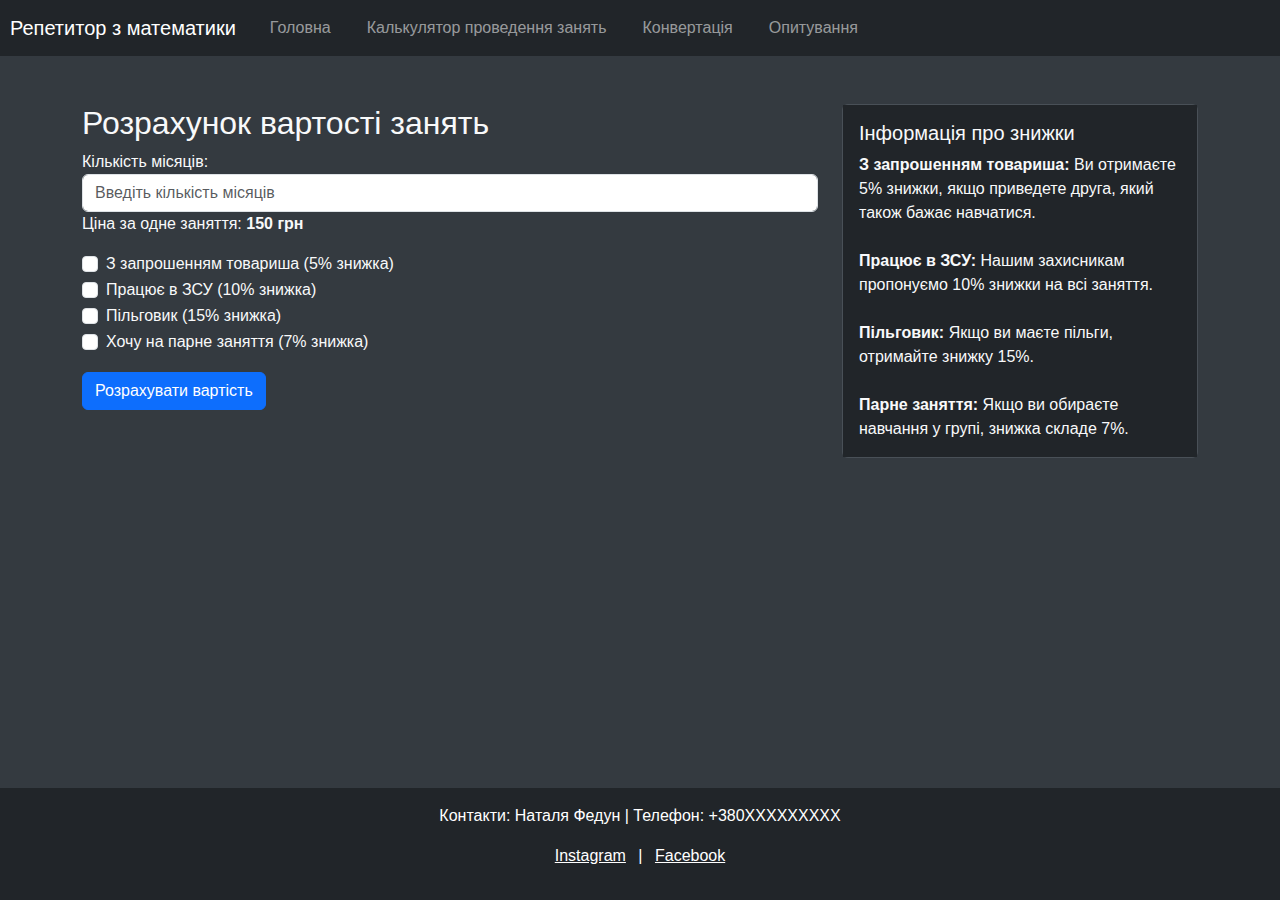
<file: calculator.html>
<!DOCTYPE html>
<html lang="uk">
<head>
    <meta charset="UTF-8">
    <title>Калькулятор проведення занять</title>
    <link href="https://cdn.jsdelivr.net/npm/bootstrap@5.3.3/dist/css/bootstrap.min.css" rel="stylesheet">
    <script src="https://cdn.jsdelivr.net/npm/bootstrap@5.3.3/dist/js/bootstrap.bundle.min.js"></script>
	    <link rel="stylesheet" href="styles.css">

</head>
<body>

    <!-- Меню -->
    <nav class="navbar navbar-expand-lg navbar-dark bg-dark">
        <a class="navbar-brand" href="index.html">Репетитор з математики</a>
        <button class="navbar-toggler" type="button" data-toggle="collapse" data-target="#navbarNav">
            <span class="navbar-toggler-icon"></span>
        </button>
        <div class="collapse navbar-collapse" id="navbarNav">
            <ul class="navbar-nav ml-auto">
                <li class="nav-item"><a class="nav-link" href="index.html">Головна</a></li>
                <li class="nav-item"><a class="nav-link" href="calculator.html">Калькулятор проведення занять</a></li>
                <li class="nav-item"><a class="nav-link" href="conversion.html">Конвертація</a></li>
                <li class="nav-item"><a class="nav-link" href="survey.html">Опитування</a></li>
            </ul>
        </div>
    </nav>

    <!-- Основний контент -->
    <div class="container my-5">
        <div class="row">
            <!-- Основний калькулятор -->
            <div class="col-md-8">
                <h2>Розрахунок вартості занять</h2>
                <div class="form-group">
                    <label for="num-months">Кількість місяців:</label>
                    <input type="number" id="num-months" class="form-control" placeholder="Введіть кількість місяців">
                </div>
                <p>Ціна за одне заняття: <strong>150 грн</strong></p>

                <div class="form-check">
                    <input type="checkbox" id="friend-checkbox" class="form-check-input">
                    <label class="form-check-label" for="friend-checkbox">З запрошенням товариша (5% знижка)</label>
                </div>
                <div class="form-check">
                    <input type="checkbox" id="military-checkbox" class="form-check-input">
                    <label class="form-check-label" for="military-checkbox">Працює в ЗСУ (10% знижка)</label>
                </div>
                <div class="form-check">
                    <input type="checkbox" id="privilege-checkbox" class="form-check-input">
                    <label class="form-check-label" for="privilege-checkbox">Пільговик (15% знижка)</label>
                </div>
                <div class="form-check">
                    <input type="checkbox" id="pair-checkbox" class="form-check-input">
                    <label class="form-check-label" for="pair-checkbox">Хочу на парне заняття (7% знижка)</label>
                </div>

                <button onclick="calculateCost()" class="btn btn-primary mt-3">Розрахувати вартість</button>
                <p id="calc-result" class="mt-3"></p>
                <p id="timer-message" class="mt-3" style="font-size: 1.2em;"></p>
            </div>

            <!-- Інформаційний блок з правого боку -->
            <div class="col-md-4">
                <div class="card">
                    <div class="card-body">
                        <h5 class="card-title">Інформація про знижки</h5>
                        <p class="card-text">
                            <strong>З запрошенням товариша:</strong> Ви отримаєте 5% знижки, якщо приведете друга, який також бажає навчатися.<br><br>
                            <strong>Працює в ЗСУ:</strong> Нашим захисникам пропонуємо 10% знижки на всі заняття.<br><br>
                            <strong>Пільговик:</strong> Якщо ви маєте пільги, отримайте знижку 15%.<br><br>
                            <strong>Парне заняття:</strong> Якщо ви обираєте навчання у групі, знижка складе 7%.
                        </p>
                    </div>
                </div>
            </div>

        </div>
		
    </div>

    <!-- Футер -->
    <footer class="bg-dark text-white text-center py-3">
        <p>Контакти: Наталя Федун | Телефон: +380XXXXXXXXX</p>
        <p>
            <a href="https://www.instagram.com/ваша_сторінка" class="text-white mx-2">Instagram</a> |
            <a href="https://www.facebook.com/ваша_сторінка" class="text-white mx-2">Facebook</a>
        </p>
    </footer>

    <script>
        function calculateCost() {
            const numMonths = parseInt(document.getElementById("num-months").value);
            const pricePerSession = 150;
            const sessionsPerMonth = 4;
            let totalSessions = numMonths * sessionsPerMonth;
            let totalCost = totalSessions * pricePerSession;

            // Застосування знижок
            if (document.getElementById("friend-checkbox").checked) totalCost *= 0.95; // 5% знижка
            if (document.getElementById("military-checkbox").checked) totalCost *= 0.90; // 10% знижка
            if (document.getElementById("privilege-checkbox").checked) totalCost *= 0.85; // 15% знижка
            if (document.getElementById("pair-checkbox").checked) totalCost *= 0.93; // 7% знижка

            document.getElementById("calc-result").innerHTML = `Загальна вартість: ${totalCost.toFixed(2)} грн на ${totalSessions} занять.`;

            // Таймер до закінчення навчання
            const endDate = new Date();
            endDate.setDate(endDate.getDate() + (numMonths * 30)); // Розрахунок кінцевої дати
            startEndTimer(endDate);
        }

        // Функція для запуску таймера до закінчення навчання
        function startEndTimer(endDate) {
            setInterval(() => {
                const now = new Date().getTime();
                const distance = endDate - now;

                if (distance < 0) {
                    document.getElementById("timer-message").innerHTML = "Ваше навчання завершено.";
                    return;
                }

                const days = Math.floor(distance / (1000 * 60 * 60 * 24));
                const hours = Math.floor((distance % (1000 * 60 * 60 * 24)) / (1000 * 60 * 60));
                const minutes = Math.floor((distance % (1000 * 60 * 60)) / (1000 * 60));
                const seconds = Math.floor((distance % (1000 * 60)) / 1000);

                document.getElementById("timer-message").innerHTML = `До закінчення вашого навчання залишилось: ${days}д ${hours}г ${minutes}хв ${seconds}с`;
            }, 1000);
        }
    </script>
</body>
</html>
</file>
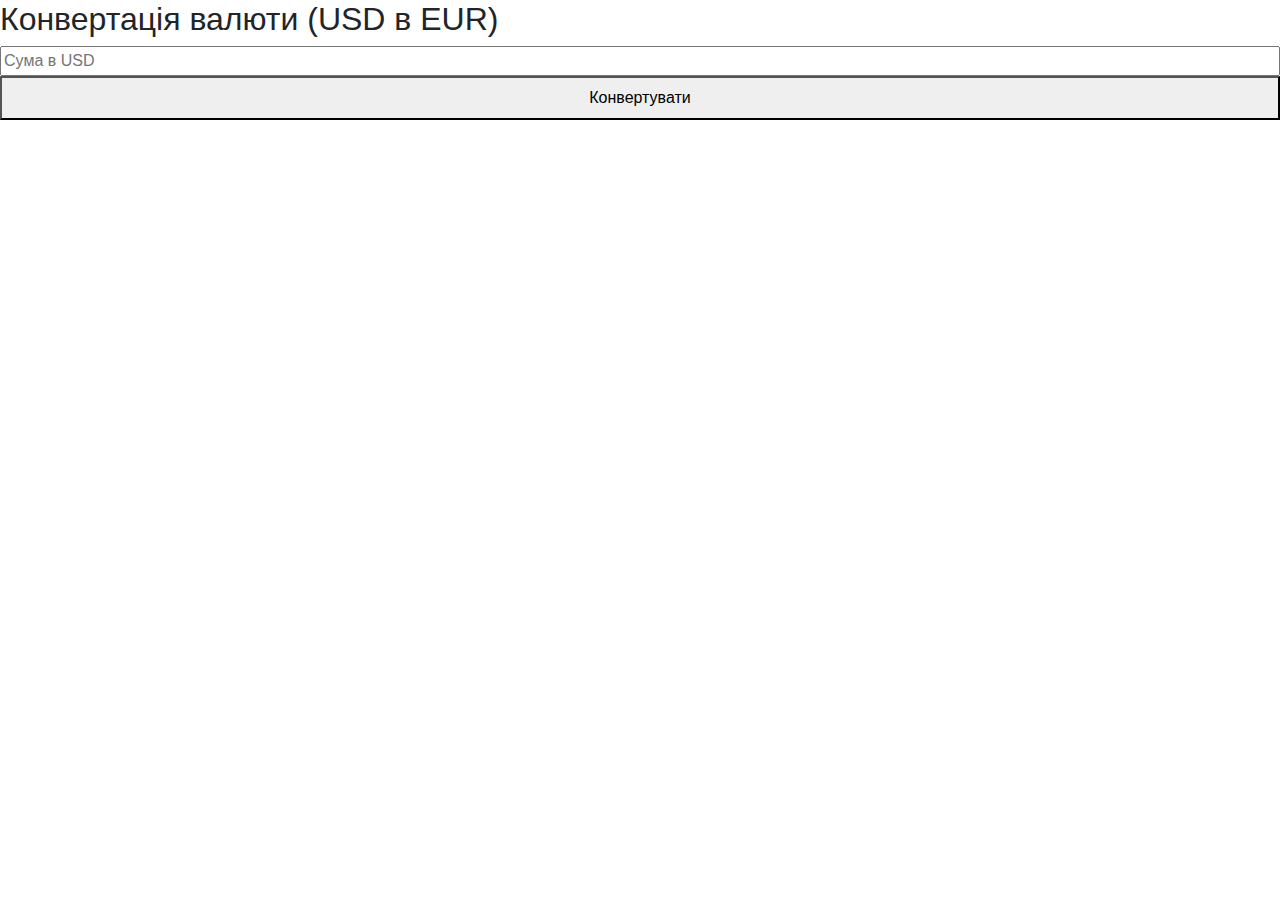
<file: conversion.html>
<!DOCTYPE html>
<html lang="uk">
<head>
    <meta charset="UTF-8">
    <title>Конвертація одиниць</title>
    <link rel="stylesheet" href="styles.css">
	<!-- Додаємо посилання на Bootstrap у <head> секцію -->
<link href="https://maxcdn.bootstrapcdn.com/bootstrap/4.5.2/css/bootstrap.min.css" rel="stylesheet">
<script src="https://ajax.googleapis.com/ajax/libs/jquery/3.5.1/jquery.min.js"></script>
<script src="https://cdnjs.cloudflare.com/ajax/libs/popper.js/1.16.0/umd/popper.min.js"></script>
<script src="https://maxcdn.bootstrapcdn.com/bootstrap/4.5.2/js/bootstrap.min.js"></script>

</head>
<body>
    <h2>Конвертація валюти (USD в EUR)</h2>
    <input type="number" id="usd" placeholder="Сума в USD">
    <button onclick="convertCurrency()">Конвертувати</button>
    <p id="conversion-result"></p>

    <script>
        function convertCurrency() {
            const usdAmount = parseFloat(document.getElementById("usd").value);
            const eurRate = 0.85; // приклад, можна додати динамічний курс
            const eurAmount = (usdAmount * eurRate).toFixed(2);
            document.getElementById("conversion-result").innerHTML = `Сума в EUR: ${eurAmount}`;
        }
    </script>
</body>
</html>
</file>
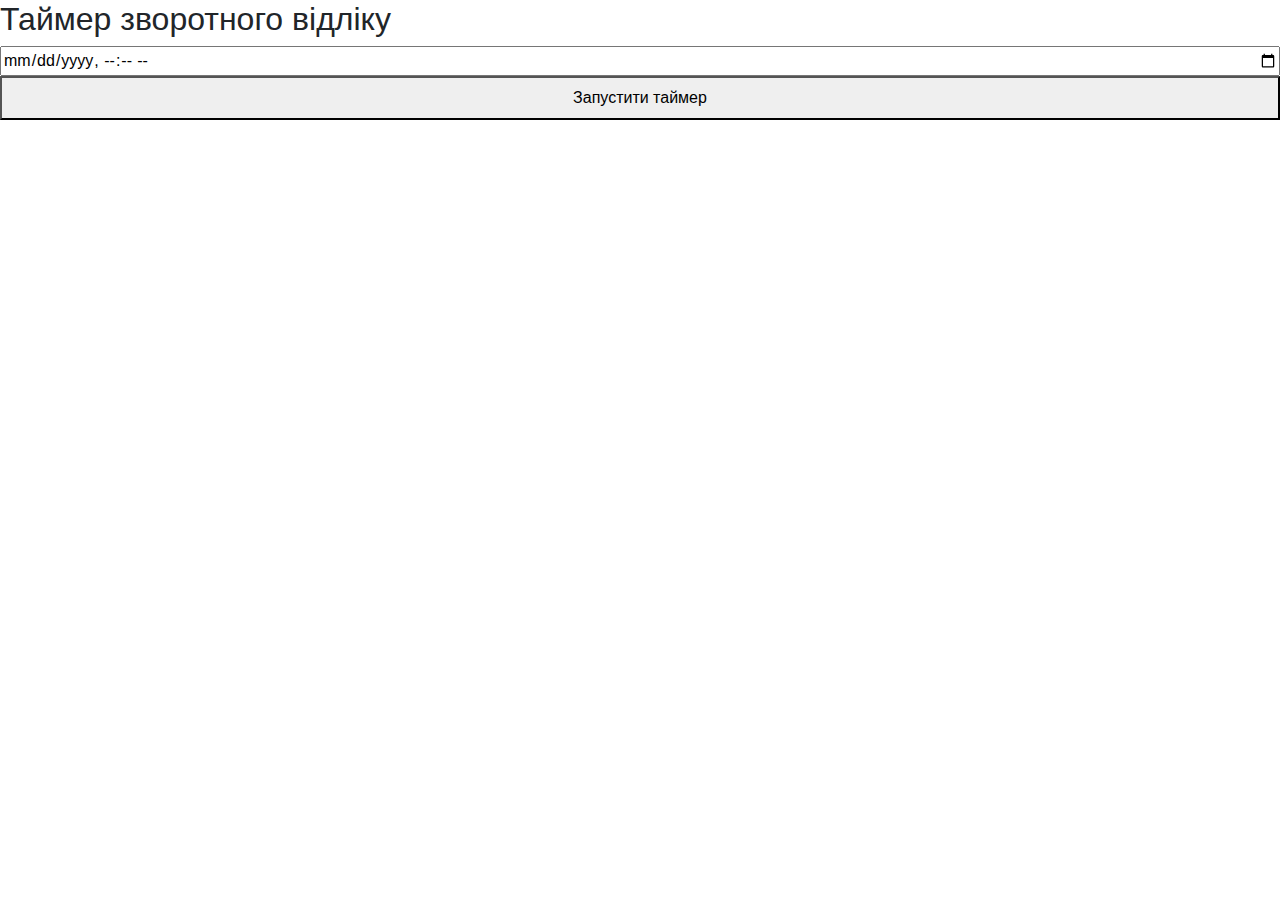
<file: countdown.html>
<!DOCTYPE html>
<html lang="uk">
<head>
    <meta charset="UTF-8">
    <title>Таймер зворотного відліку</title>
    <link rel="stylesheet" href="styles.css">
	<!-- Додаємо посилання на Bootstrap у <head> секцію -->
<link href="https://maxcdn.bootstrapcdn.com/bootstrap/4.5.2/css/bootstrap.min.css" rel="stylesheet">
<script src="https://ajax.googleapis.com/ajax/libs/jquery/3.5.1/jquery.min.js"></script>
<script src="https://cdnjs.cloudflare.com/ajax/libs/popper.js/1.16.0/umd/popper.min.js"></script>
<script src="https://maxcdn.bootstrapcdn.com/bootstrap/4.5.2/js/bootstrap.min.js"></script>

</head>
<body>
    <h2>Таймер зворотного відліку</h2>
    <input type="datetime-local" id="countdown-date" />
    <button onclick="startCountdown()">Запустити таймер</button>
    <p id="timer-display"></p>

    <script>
        let countdownInterval;
        
        function startCountdown() {
            const countdownDate = new Date(document.getElementById("countdown-date").value).getTime();
            
            if (isNaN(countdownDate)) {
                alert("Виберіть дату та час.");
                return;
            }
            
            countdownInterval = setInterval(() => {
                const now = new Date().getTime();
                const distance = countdownDate - now;
                
                if (distance < 0) {
                    clearInterval(countdownInterval);
                    document.getElementById("timer-display").innerHTML = "Час вийшов!";
                    return;
                }

                const days = Math.floor(distance / (1000 * 60 * 60 * 24));
                const hours = Math.floor((distance % (1000 * 60 * 60 * 24)) / (1000 * 60 * 60));
                const minutes = Math.floor((distance % (1000 * 60 * 60)) / (1000 * 60));
                const seconds = Math.floor((distance % (1000 * 60)) / 1000);
                
                document.getElementById("timer-display").innerHTML = `${days}д ${hours}г ${minutes}хв ${seconds}с`;
            }, 1000);
        }
    </script>
</body>
</html>
</file>
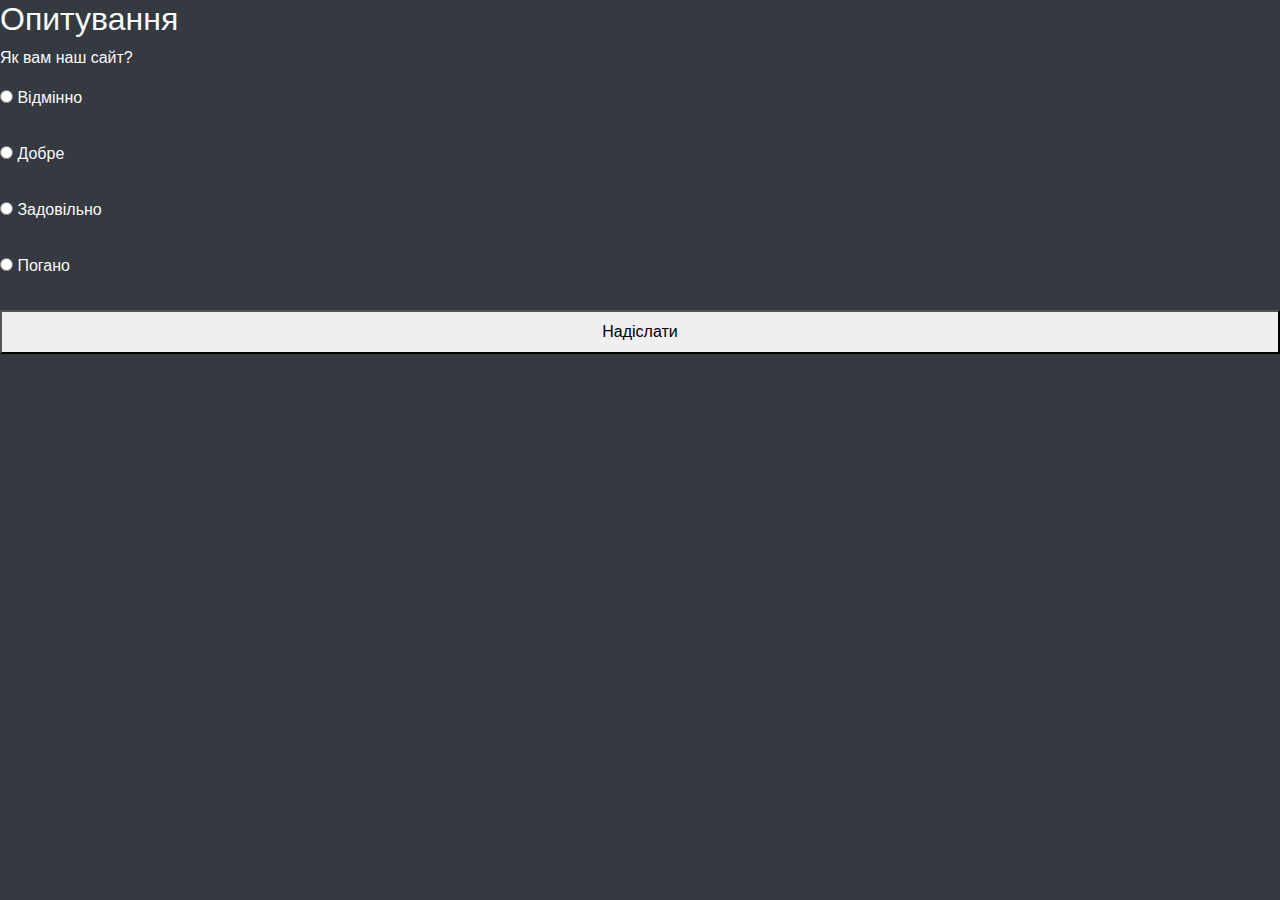
<file: survey.html>
<!DOCTYPE html>
<html lang="uk">
<head>
    <meta charset="UTF-8">
    <title>Опитувальна система</title>
	<!-- Додаємо посилання на Bootstrap у <head> секцію -->
<link href="https://maxcdn.bootstrapcdn.com/bootstrap/4.5.2/css/bootstrap.min.css" rel="stylesheet">
<script src="https://ajax.googleapis.com/ajax/libs/jquery/3.5.1/jquery.min.js"></script>
<script src="https://cdnjs.cloudflare.com/ajax/libs/popper.js/1.16.0/umd/popper.min.js"></script>
<script src="https://maxcdn.bootstrapcdn.com/bootstrap/4.5.2/js/bootstrap.min.js"></script>

    <link rel="stylesheet" href="styles.css">
</head>
<body>
    <h2>Опитування</h2>
    <p>Як вам наш сайт?</p>
    <label><input type="radio" name="feedback" value="Відмінно"> Відмінно</label><br>
    <label><input type="radio" name="feedback" value="Добре"> Добре</label><br>
    <label><input type="radio" name="feedback" value="Задовільно"> Задовільно</label><br>
    <label><input type="radio" name="feedback" value="Погано"> Погано</label><br>
    <button onclick="submitSurvey()">Надіслати</button>
    <p id="survey-result"></p>

    <script>
        function submitSurvey() {
            const feedback = document.querySelector('input[name="feedback"]:checked');
            const message = feedback ? `Дякуємо за ваш відгук: ${feedback.value}` : "Оберіть один з варіантів";
            document.getElementById("survey-result").innerHTML = message;
        }
    </script>
</body>
</html>
</file>
<file: styles.css>
/* Основний стиль сторінки */
body {
    background-color: #343a40;
    color: #f8f9fa;
    font-family: Arial, sans-serif;
}

/* Стиль акордеону та карток */
.accordion-button, .card-body {
    background-color: #212529;
    color: #f8f9fa;
}
.accordion-button:not(.collapsed) {
    background-color: #495057;
}
.card {
    border-color: #495057;
}

/* Стиль футера */
/* Основний стиль для сторінки */
html, body {
    height: 100%;
    margin: 0;
    display: flex;
    flex-direction: column;
}

/* Контейнер з контентом */
.container {
    flex: 1;
}

/* Футер */
footer {
    background-color: #212529;
    color: #f8f9fa;
    padding: 10px;
    text-align: center;
    margin-top: auto; /* Це дозволить футеру бути завжди внизу */
}

/* Футер посилання */
footer a {
    color: #f8f9fa;
}



/* Стиль таймера */
#timer-display {
    font-size: 1.5em;
    color: #ffc107;
}

/* Стиль повідомлення про вихід за межі сторінки */
#exit-message {
    display: none;
    position: fixed;
    top: 20px;
    right: 20px;
    background-color: #ffc107;
    color: #343a40;
    padding: 10px;
    border-radius: 5px;
    z-index: 1000;
}

/* Стиль кнопки повернення наверх */
#back-to-top {
    position: fixed;
    bottom: 20px;
    right: 20px;
    display: none;
    background-color: #ffc107;
    color: #343a40;
    padding: 10px;
    border-radius: 50%;
    font-size: 1.2em;
    cursor: pointer;
}

/* Стиль для інших елементів */
nav a {
    margin: 0 10px;
    color: white;
    text-decoration: none;
}

button {
    padding: 8px 16px;
    font-size: 16px;
}

/* Налаштування контейнера для контенту */
.container {
    flex: 1;
}

.footer {
    position: fixed;
    bottom: 0;
    width: 100%;
}

/* Стиль модального вікна */
.modal-content {
    background-color: #212529;
    color: #f8f9fa;
}

.modal-header, .modal-footer {
    border-color: #495057;
}

/* Адаптивна галерея */
#carouselExampleInterval {
    max-width: 800px;
    max-height: 700px;
    margin: 0 auto;
}
#carouselExampleInterval img {
    max-height: 300px;
    object-fit: cover;
}
</file>
